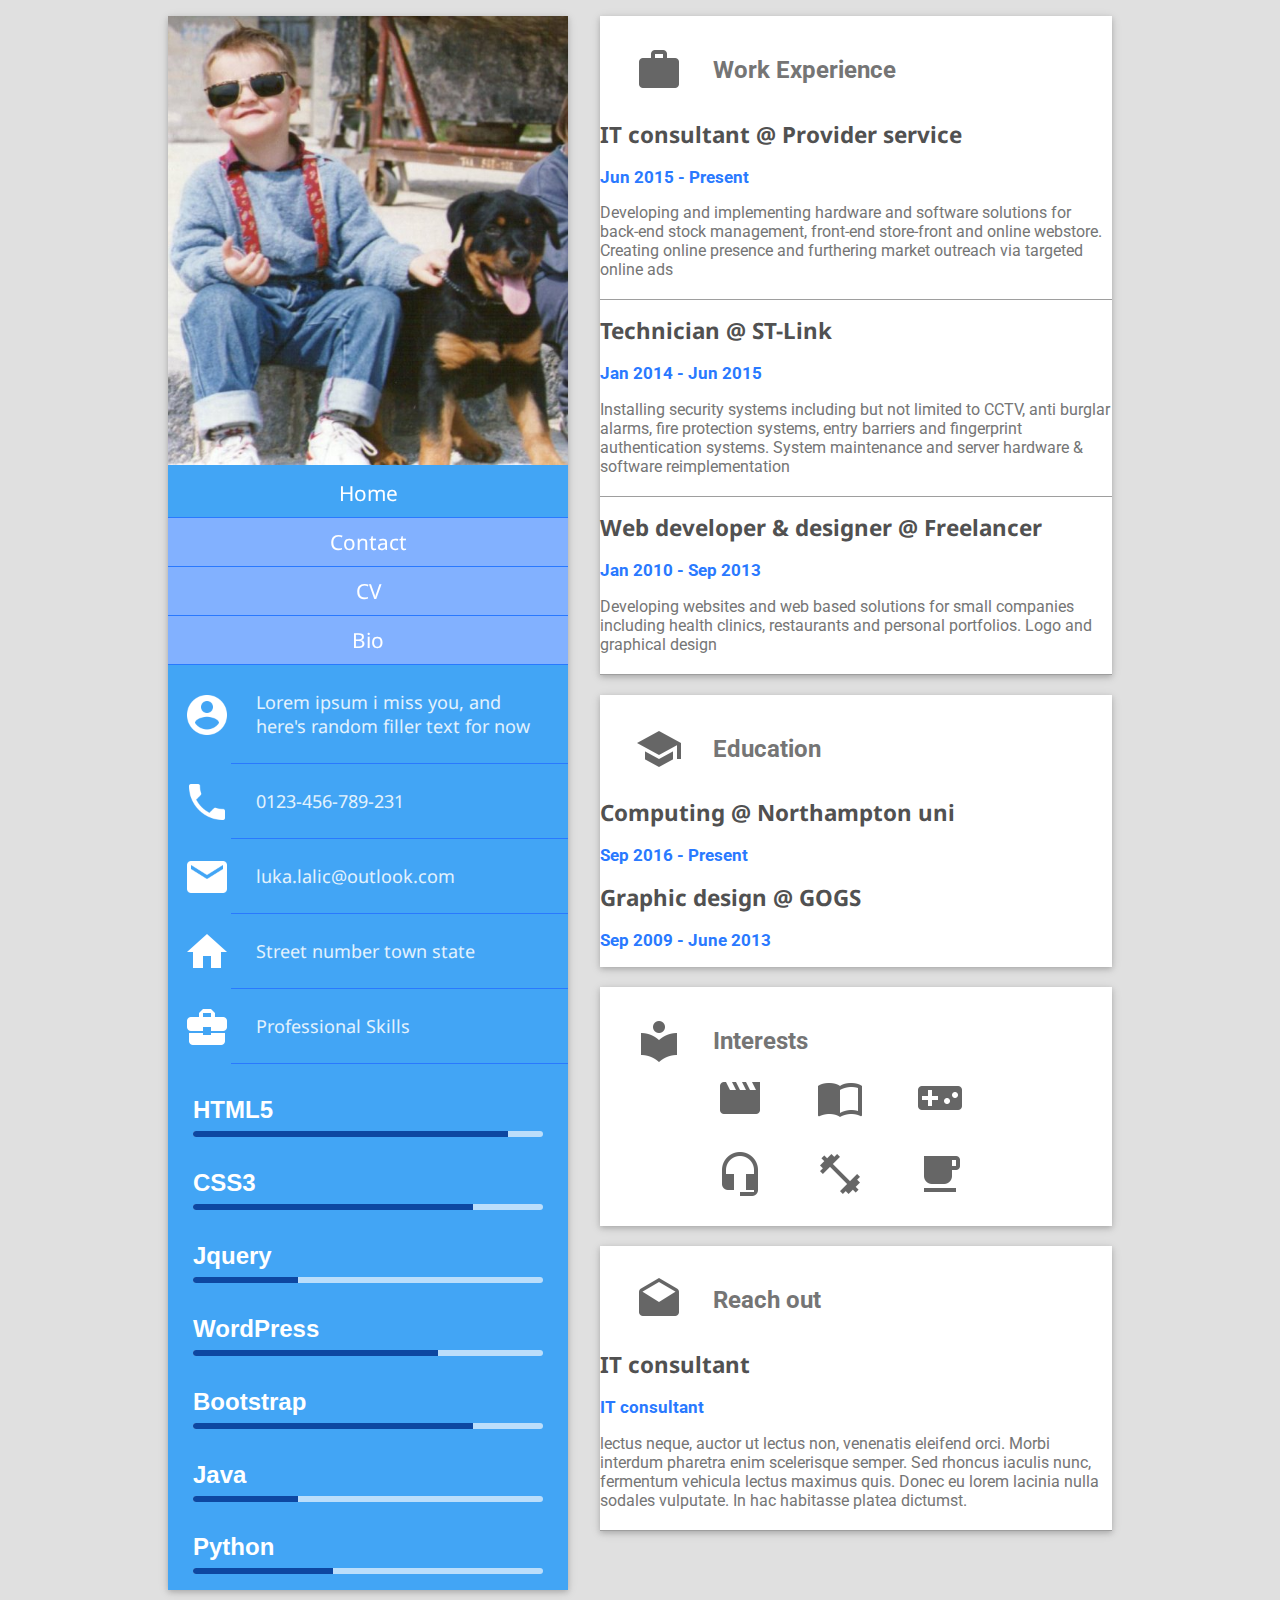
<file: index.html>
<!DOCTYPE html>
<html>

<head>
    <meta charset="utf-8">

    <title>cv</title>
    <link rel="stylesheet" href="css/master.css">
    <link href="https://fonts.googleapis.com/css?family=Noto+Sans|Roboto" rel="stylesheet">
</head>

<body>
    <!--<header>
    don't really need one
    </header>-->
    <div class="content">
        <div class="content_inner material blue_background">
            <img class="cover" src="images/cover2.jpg" alt="it is i">
            <nav>
                <ul class="nav-wrapper">
                    <li class="hvr-sweep-to-right" id="active"><a href="#">Home</a></li>
                    <li class="hvr-sweep-to-right"><a href="#">Contact</a></li>
                    <li class="hvr-sweep-to-right"><a href="#">CV</a></li>
                    <li class="hvr-sweep-to-right"><a href="#">Bio</a></li>
                </ul>
            </nav>
            <div class="subdiv">
                <img src="images/aboutme.png" alt="about me">
                <p>Lorem ipsum i miss you, and here's random filler text for now</p>

            </div>
            <div class="subdiv">
                <img src="images/contact.png" alt="contact number">
                <p>0123-456-789-231</p>
            </div>
            <div class="subdiv">
                <img src="images/mail.png" alt="e-mail">
                <p>luka.lalic@outlook.com</p>
            </div>
            <div class="subdiv">
                <img src="images/home.png" alt="adresss">
                <p>Street number town state</p>
            </div>
            <!--Skillbar--------------------------------------->
            <div class="subdiv">
                <img src="images/skills.png" alt="skills">
                <p id="borderless">Professional Skills</p>
            </div>
            <div class="barscontainer">
                <div class="progressBar">
                    <h4>HTML5</h4>
                    <div class="progressBarContainer">
                        <div class="progressBarValue value-90"></div>
                    </div>
                </div>
                <div class="progressBar">
                    <h4>CSS3</h4>
                    <div class="progressBarContainer">
                        <div class="progressBarValue value-80"></div>
                    </div>
                </div>
                <div class="progressBar">
                    <h4>Jquery</h4>
                    <div class="progressBarContainer">
                        <div class="progressBarValue value-30"></div>
                    </div>
                </div>
                <div class="progressBar">
                    <h4>WordPress</h4>
                    <div class="progressBarContainer">
                        <div class="progressBarValue value-70"></div>
                    </div>
                </div>
                <div class="progressBar">
                    <h4>Bootstrap</h4>
                    <div class="progressBarContainer">
                        <div class="progressBarValue value-80"></div>
                    </div>
                </div>
                <div class="progressBar">
                    <h4>Java</h4>
                    <div class="progressBarContainer">
                        <div class="progressBarValue value-30"></div>
                    </div>
                </div>
                <div class="progressBar">
                    <h4>Python</h4>
                    <div class="progressBarContainer">
                        <div class="progressBarValue value-40"></div>
                    </div>
                </div>
            </div>
        </div>
        <!--Skillbar end-------------------------------------->

        <!--Right part of the website--------------------------------------->
        <div class="content_outer">
            <div class="material">
                <div class="subdiv alignleft">
                    <img src="images/work.png" alt="work">
                    <h2>Work Experience</h2>
                </div>
                <div class="content_subdiv">
                    <div id="limiter">
                        <h1>IT consultant @ Provider service </h1>
                        <h3>Jun 2015 - Present</h3>
                        <p>
                            Developing and implementing hardware and software solutions for back-end stock management, front-end store-front and online webstore. Creating online presence and furthering market outreach via targeted online ads
                        </p>
                    </div>
                </div>
                <div class="content_subdiv">
                    <div id="limiter">
                        <h1>Technician @ ST-Link</h1>
                        <h3>Jan 2014 - Jun 2015</h3>
                        <p>
                            Installing security systems including but not limited to CCTV, anti burglar alarms, fire protection systems, entry barriers and fingerprint authentication systems. System maintenance and server hardware & software reimplementation
                        </p>
                    </div>
                </div>
                <div class="content_subdiv">
                    <div id="limiter">
                        <h1>Web developer & designer @ Freelancer</h1>
                        <h3>Jan 2010 - Sep 2013</h3>
                        <p id="borderless">
                            Developing websites and web based solutions for small companies including health clinics, restaurants and personal portfolios. Logo and graphical design
                        </p>
                    </div>
                </div>
            </div>
            <div class="seperator"></div>
            <div class="material">
                <div class="subdiv alignleft">
                    <img src="images/education.png" alt="education">
                    <h2>Education</h2>
                </div>
                <div class="content_subdiv alignleft_subheading">
                    <div id="limiter">
                        <h1>Computing @ Northampton uni</h1>
                        <h3>Sep 2016 - Present</h3>
                        <h1>Graphic design @ GOGS</h1>
                        <h3>Sep 2009 - June 2013</h3>
                    </div>
                </div>
            </div>
            <div class="seperator"></div>
            <div class="material">
                <div class="subdiv alignleft">
                    <img src="images/interests.png" alt="interests">
                    <h2>Interests</h2>
                </div>
                <div class="content_subdiv alignleft_subheading">
                    <div id="limiter" class="interests">
                        <img src="images/movies.png" alt="Movies" title="Movies">
                        <img src="images/books.png" alt="Books"title="Books">
                        <img src="images/gaming.png" alt="Gaming"title="Gaming">
                        <img src="images/music.png" alt="Music"title="Music">
                        <img src="images/gym.png" alt="gym"title="Gym">
                        <img src="images/coffee.png" alt="coffee"title="Coffee">
                    </div>
                </div>
            </div>
            <div class="seperator"></div>
            <div class="material">
                <div class="subdiv alignleft">
                    <img src="images/social.png" alt="social media">
                    <h2>Reach out</h2>
                </div>
                <div class="content_subdiv">
                    <div id="limiter">
                        <h1>IT consultant</h1>
                        <h3>IT consultant</h3>
                        <p id="borderless">
                            lectus neque, auctor ut lectus non, venenatis eleifend orci. Morbi interdum pharetra enim scelerisque semper. Sed rhoncus iaculis nunc, fermentum vehicula lectus maximus quis. Donec eu lorem lacinia nulla sodales vulputate. In hac habitasse platea dictumst.</p>
                    </div>
                </div>
            </div>

        </div>
    </div>
</body>

</html>
</file>
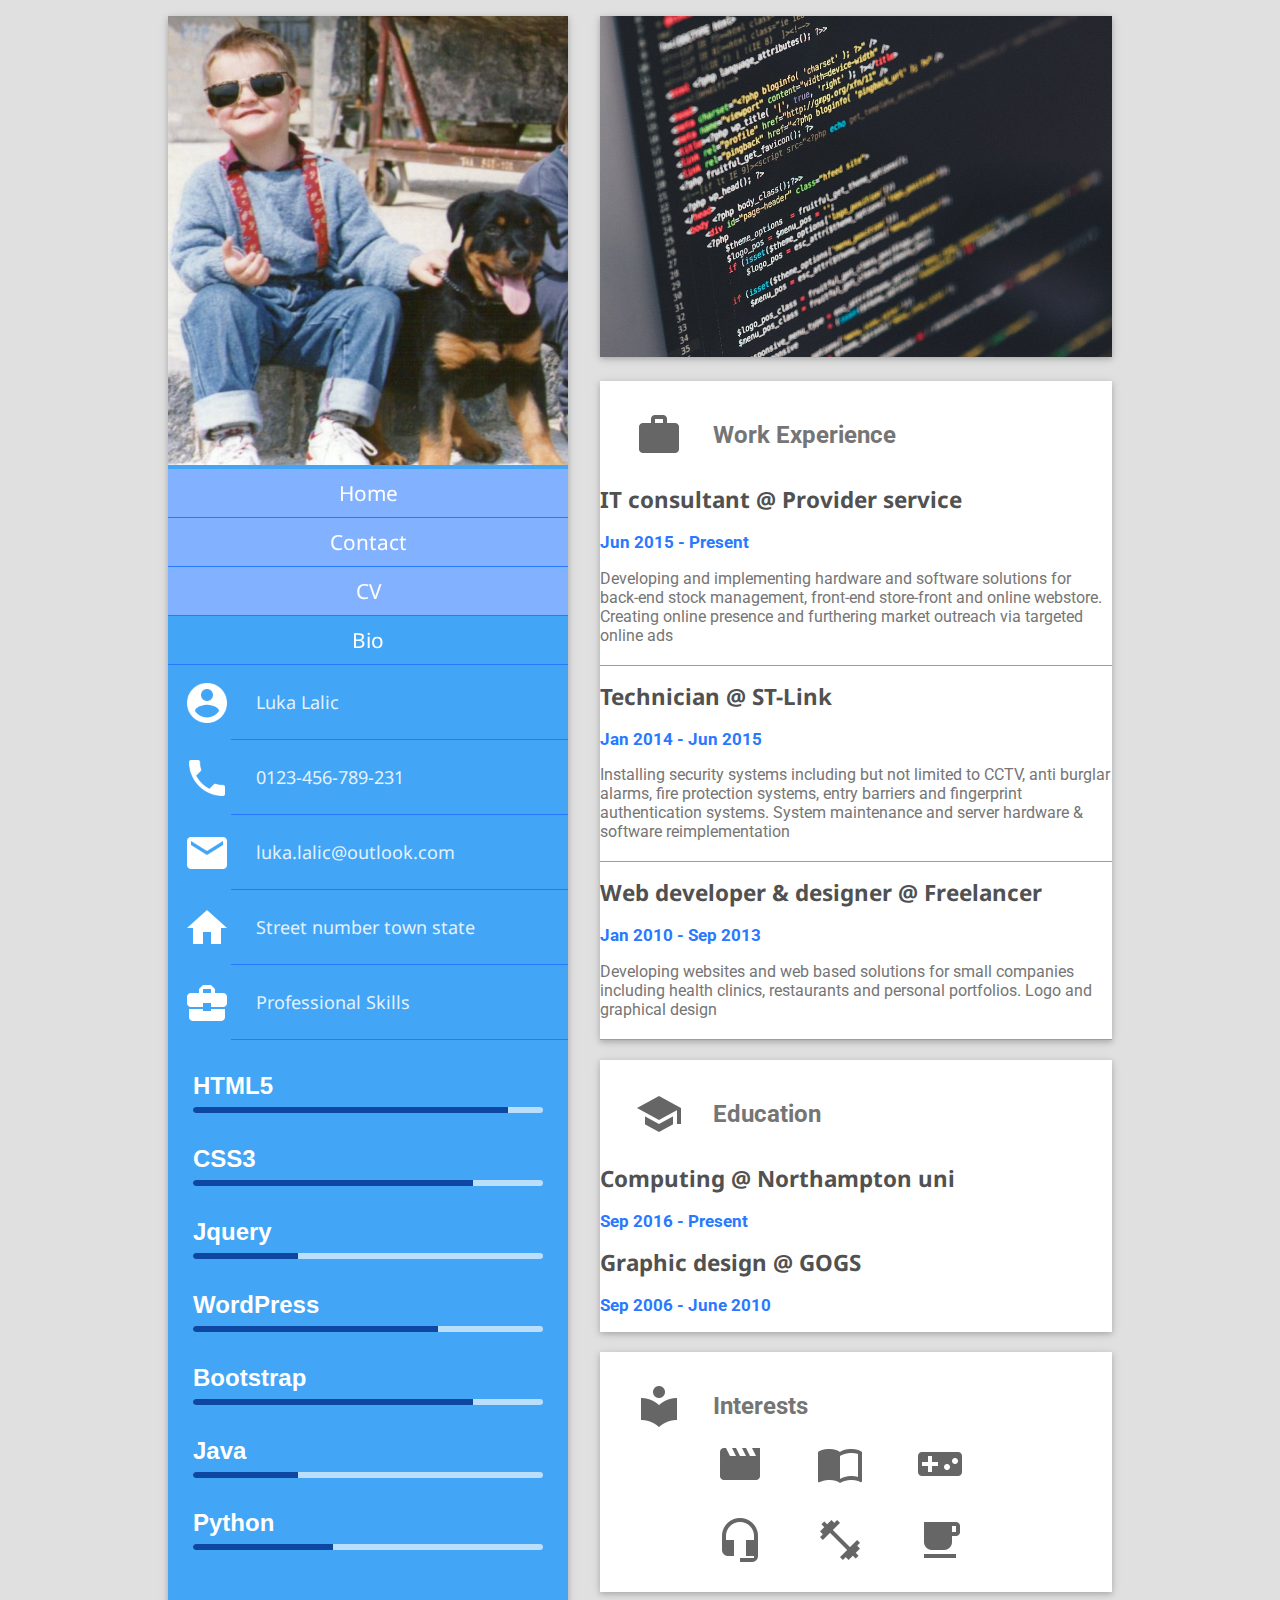
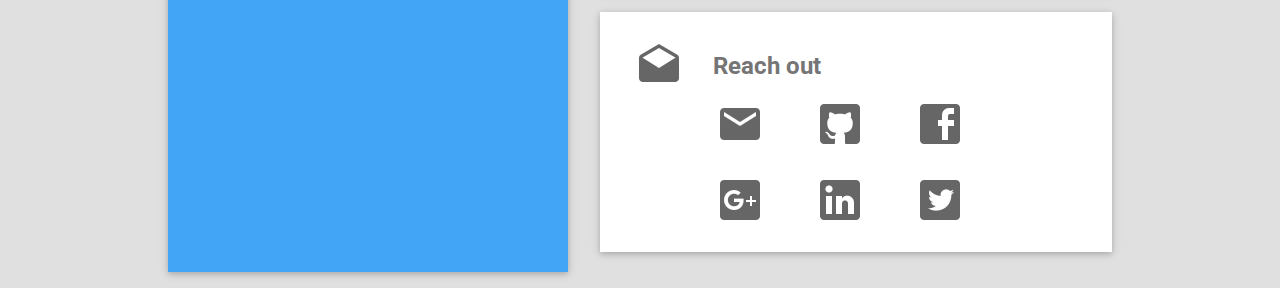
<file: bio.html>
<!DOCTYPE html>
<html>

<head>
    <meta charset="utf-8">

    <title>cv</title>
    <link rel="stylesheet" href="css/master.css">
    <link href="https://fonts.googleapis.com/css?family=Noto+Sans|Roboto" rel="stylesheet">
</head>

<body>
    <!--<header>
    don't really need one
    </header>-->
    <div class="content">
        <div class="content_inner material blue_background">
            <img class="cover" src="images/cover2.jpg" alt="it is i">
            <nav>
                <ul class="nav-wrapper">
                  <li class="hvr-sweep-to-right"><a href="index.html">Home</a></li>
                  <li class="hvr-sweep-to-right"><a href="contact.html">Contact</a></li>
                  <li class="hvr-sweep-to-right"><a href="cv.html">CV</a></li>
                  <li class="hvr-sweep-to-right" id="active"><a href="bio.html">Bio</a></li>
                </ul>
            </nav>
            <div class="subdiv">
                <img src="images/aboutme.png" alt="about me">
                <p id="me">Luka Lalic</p>

            </div>
            <div class="subdiv">
                <img src="images/contact.png" alt="contact number">
                <p>0123-456-789-231</p>
            </div>
            <div class="subdiv">
                <img src="images/mail.png" alt="e-mail">
                <p>luka.lalic@outlook.com</p>
            </div>
            <div class="subdiv">
                <img src="images/home.png" alt="adresss">
                <p>Street number town state</p>
            </div>
            <!--Skillbar--------------------------------------->
            <div class="subdiv">
                <img src="images/skills.png" alt="skills">
                <p id="borderless">Professional Skills</p>
            </div>
            <div class="barscontainer">
                <div class="progressBar">
                    <h4>HTML5</h4>
                    <div class="progressBarContainer">
                        <div class="progressBarValue value-90"></div>
                    </div>
                </div>
                <div class="progressBar">
                    <h4>CSS3</h4>
                    <div class="progressBarContainer">
                        <div class="progressBarValue value-80"></div>
                    </div>
                </div>
                <div class="progressBar">
                    <h4>Jquery</h4>
                    <div class="progressBarContainer">
                        <div class="progressBarValue value-30"></div>
                    </div>
                </div>
                <div class="progressBar">
                    <h4>WordPress</h4>
                    <div class="progressBarContainer">
                        <div class="progressBarValue value-70"></div>
                    </div>
                </div>
                <div class="progressBar">
                    <h4>Bootstrap</h4>
                    <div class="progressBarContainer">
                        <div class="progressBarValue value-80"></div>
                    </div>
                </div>
                <div class="progressBar">
                    <h4>Java</h4>
                    <div class="progressBarContainer">
                        <div class="progressBarValue value-30"></div>
                    </div>
                </div>
                <div class="progressBar">
                    <h4>Python</h4>
                    <div class="progressBarContainer">
                        <div class="progressBarValue value-40"></div>
                    </div>
                </div>
            </div>
        </div>
        <!--Skillbar end-------------------------------------->

        <!--Right part of the website--------------------------------------->
        <div class="content_outer">
            <img id="noformat" class="material" src="images/code_banner.jpg" alt="education">
            <div class="seperator"></div>
            <div class="material">
                <div class="subdiv alignleft">
                    <img src="images/work.png" alt="work">
                    <h2>Work Experience</h2>
                </div>
                <div class="content_subdiv">
                    <div id="limiter">
                        <h1>IT consultant @ Provider service </h1>
                        <h3>Jun 2015 - Present</h3>
                        <p>
                            Developing and implementing hardware and software solutions for back-end stock management, front-end store-front and online webstore. Creating online presence and furthering market outreach via targeted online ads
                        </p>
                    </div>
                </div>
                <div class="content_subdiv">
                    <div id="limiter">
                        <h1>Technician @ ST-Link</h1>
                        <h3>Jan 2014 - Jun 2015</h3>
                        <p>
                            Installing security systems including but not limited to CCTV, anti burglar alarms, fire protection systems, entry barriers and fingerprint authentication systems. System maintenance and server hardware & software reimplementation
                        </p>
                    </div>
                </div>
                <div class="content_subdiv">
                    <div id="limiter">
                        <h1>Web developer & designer @ Freelancer</h1>
                        <h3>Jan 2010 - Sep 2013</h3>
                        <p id="borderless">
                            Developing websites and web based solutions for small companies including health clinics, restaurants and personal portfolios. Logo and graphical design
                        </p>
                    </div>
                </div>
            </div>
            <div class="seperator"></div>
            <div class="material">
                <div class="subdiv alignleft">
                    <img src="images/education.png" alt="education">
                    <h2>Education</h2>
                </div>
                <div class="content_subdiv alignleft_subheading">
                    <div id="limiter">
                        <h1>Computing @ Northampton uni</h1>
                        <h3>Sep 2016 - Present</h3>
                        <h1>Graphic design @ GOGS</h1>
                        <h3>Sep 2006 - June 2010</h3>
                    </div>
                </div>
            </div>
            <div class="seperator"></div>
            <div class="material">
                <div class="subdiv alignleft">
                    <img src="images/interests.png" alt="interests">
                    <h2>Interests</h2>
                </div>
                <div class="content_subdiv alignleft_subheading">
                    <div id="limiter" class="interests">
                        <img src="images/movies.png" alt="Movies" title="Movies">
                        <img src="images/books.png" alt="Books"title="Books">
                        <img src="images/gaming.png" alt="Gaming"title="Gaming">
                        <img src="images/music.png" alt="Music"title="Music">
                        <img src="images/gym.png" alt="gym"title="Gym">
                        <img src="images/coffee.png" alt="coffee"title="Coffee">
                    </div>
                </div>
            </div>
            <div class="seperator"></div>
            <div class="material">
                <div class="subdiv alignleft">
                    <img src="images/social.png" alt="social media">
                    <h2>Reach out</h2>
                </div>
                <div class="content_subdiv alignleft_subheading">
                    <div id="limiter"class="interests">
                      <a href="contact.html"><img src="images/mail.png" alt="e-mail" title="Send me a mail"></a>
                      <a href="https://github.com/Kami1337"><img src="images/github-box.png" alt="Git" title="Github"></a>
                      <a href="http://facebook.com/profile.php?=73322363"><img src="images/facebook-box.png" alt="Facebook"title="Facebook"></a>
                      <a href="#Who_even_uses_this"><img src="images/google-plus-box.png" alt="G+"title="G+"></a>
                      <a href="https://www.linkedin.com/#"> <img src="images/linkedin-box.png" alt="Linkedin"title="Linkedin"></a>
                      <a href="https://twitter.com/"><img src="images/twitter-box.png" alt="Twitter" title="Twitter"></a>
                    </div>
                </div>
            </div>
        </div>
    </div>
</body>

</html>
</file>
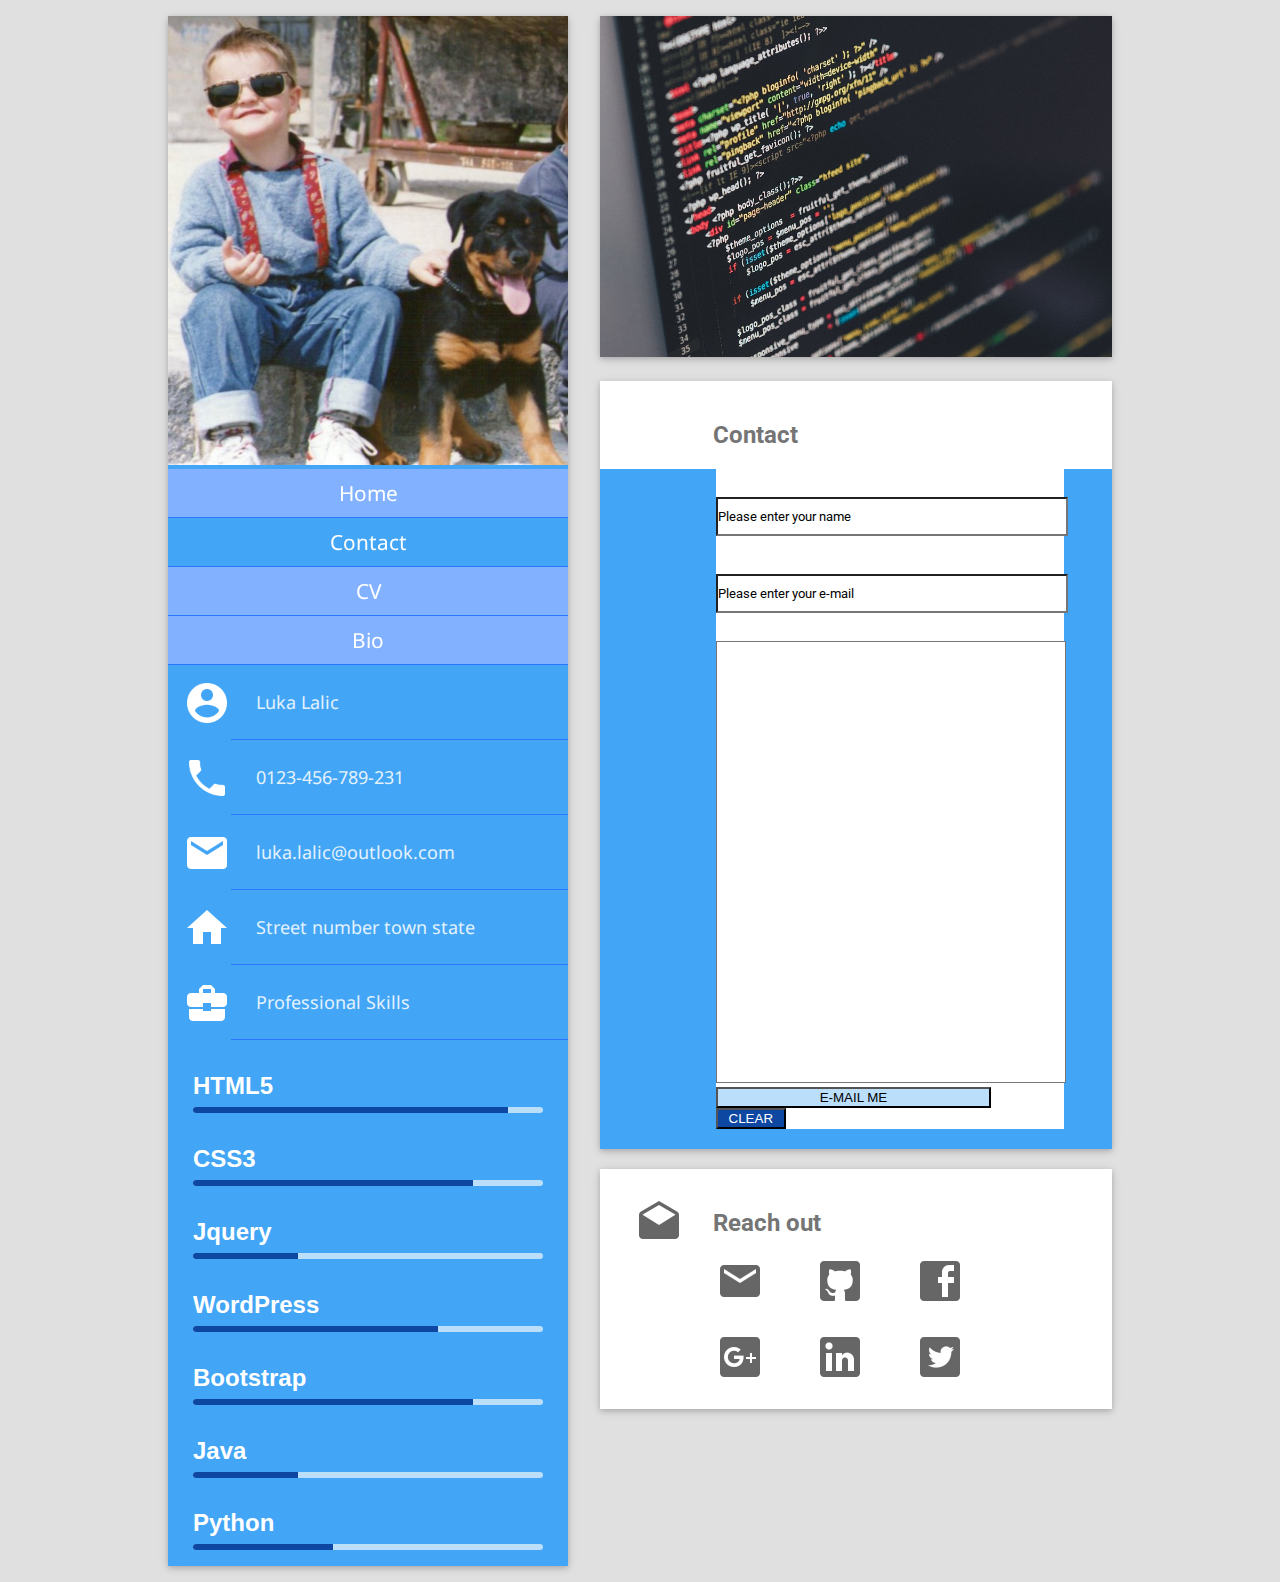
<file: contact.html>
<!DOCTYPE html>
<html>

<head>
    <meta charset="utf-8">

    <title>cv</title>
    <link rel="stylesheet" href="css/master.css">
    <link href="https://fonts.googleapis.com/css?family=Noto+Sans|Roboto" rel="stylesheet">
</head>

<body>
    <!--<header>
    don't really need one
    </header>-->
    <div class="content">
        <div class="content_inner material blue_background">
            <img class="cover" src="images/cover2.jpg" alt="it is i">
            <nav>
                <ul class="nav-wrapper">
                  <li class="hvr-sweep-to-right"><a href="index.html">Home</a></li>
                  <li class="hvr-sweep-to-right" id="active"><a href="contact.html">Contact</a></li>
                  <li class="hvr-sweep-to-right"><a href="cv.html">CV</a></li>
                  <li class="hvr-sweep-to-right"><a href="bio.html">Bio</a></li>
                </ul>
            </nav>
            <div class="subdiv">
                <img src="images/aboutme.png" alt="about me">
                <p id="me">Luka Lalic</p>

            </div>
            <div class="subdiv">
                <img src="images/contact.png" alt="contact number">
                <p>0123-456-789-231</p>
            </div>
            <div class="subdiv">
                <img src="images/mail.png" alt="e-mail">
                <p>luka.lalic@outlook.com</p>
            </div>
            <div class="subdiv">
                <img src="images/home.png" alt="adresss">
                <p>Street number town state</p>
            </div>
            <!--Skillbar--------------------------------------->
            <div class="subdiv">
                <img src="images/skills.png" alt="skills">
                <p id="borderless">Professional Skills</p>
            </div>
            <div class="barscontainer">
                <div class="progressBar">
                    <h4>HTML5</h4>
                    <div class="progressBarContainer">
                        <div class="progressBarValue value-90"></div>
                    </div>
                </div>
                <div class="progressBar">
                    <h4>CSS3</h4>
                    <div class="progressBarContainer">
                        <div class="progressBarValue value-80"></div>
                    </div>
                </div>
                <div class="progressBar">
                    <h4>Jquery</h4>
                    <div class="progressBarContainer">
                        <div class="progressBarValue value-30"></div>
                    </div>
                </div>
                <div class="progressBar">
                    <h4>WordPress</h4>
                    <div class="progressBarContainer">
                        <div class="progressBarValue value-70"></div>
                    </div>
                </div>
                <div class="progressBar">
                    <h4>Bootstrap</h4>
                    <div class="progressBarContainer">
                        <div class="progressBarValue value-80"></div>
                    </div>
                </div>
                <div class="progressBar">
                    <h4>Java</h4>
                    <div class="progressBarContainer">
                        <div class="progressBarValue value-30"></div>
                    </div>
                </div>
                <div class="progressBar">
                    <h4>Python</h4>
                    <div class="progressBarContainer">
                        <div class="progressBarValue value-40"></div>
                    </div>
                </div>
            </div>
        </div>
        <!--Skillbar end-------------------------------------->

        <!--Right part of the website--------------------------------------->
        <div class="content_outer">
            <img id="noformat" class="material" src="images/code_banner.jpg" alt="education">
            <div class="seperator"></div>
            <div class="material">
                <div class="subdiv alignleft" id="contact_form">
                    <img src="images/mail.png" id="contact_img" alt="contact">
                    <h2 id="contact_form">Contact</h2>
                </div>
                <div id="contact_form_wrapper">
                    <div id="contact_form">
                      <form method="post" action="mailto:nospam@please.com" id="contact_form">
                          Name:<br>
                          <input type="text" name="name" value="Please enter your name">
                          e-mail:<br>
                          <input type="text" name="email" value="Please enter your e-mail">
                          Your message<br>
                          <textarea id="textform"></textarea>
                          <input type="submit" id="button" value="E-MAIL ME">
                          <input type="reset" id="button" value="CLEAR">
                        </form>
                    </div>
                </div>
            </div>
            <div class="seperator"></div>
            <div class="material">
                <div class="subdiv alignleft">
                    <img src="images/social.png" alt="social media">
                    <h2>Reach out</h2>
                </div>
                <div class="content_subdiv alignleft_subheading">
                    <div id="limiter"class="interests">
                      <a href="contact.html"><img src="images/mail.png" alt="e-mail" title="Send me a mail"></a>
                      <a href="https://github.com/Kami1337"><img src="images/github-box.png" alt="Git" title="Github"></a>
                      <a href="http://facebook.com/profile.php?=73322363"><img src="images/facebook-box.png" alt="Facebook"title="Facebook"></a>
                      <a href="#Who_even_uses_this"><img src="images/google-plus-box.png" alt="G+"title="G+"></a>
                      <a href="https://www.linkedin.com/#"> <img src="images/linkedin-box.png" alt="Linkedin"title="Linkedin"></a>
                      <a href="https://twitter.com/"><img src="images/twitter-box.png" alt="Twitter" title="Twitter"></a>
                    </div>
                </div>
            </div>
        </div>
    </div>
</body>

</html>
</file>
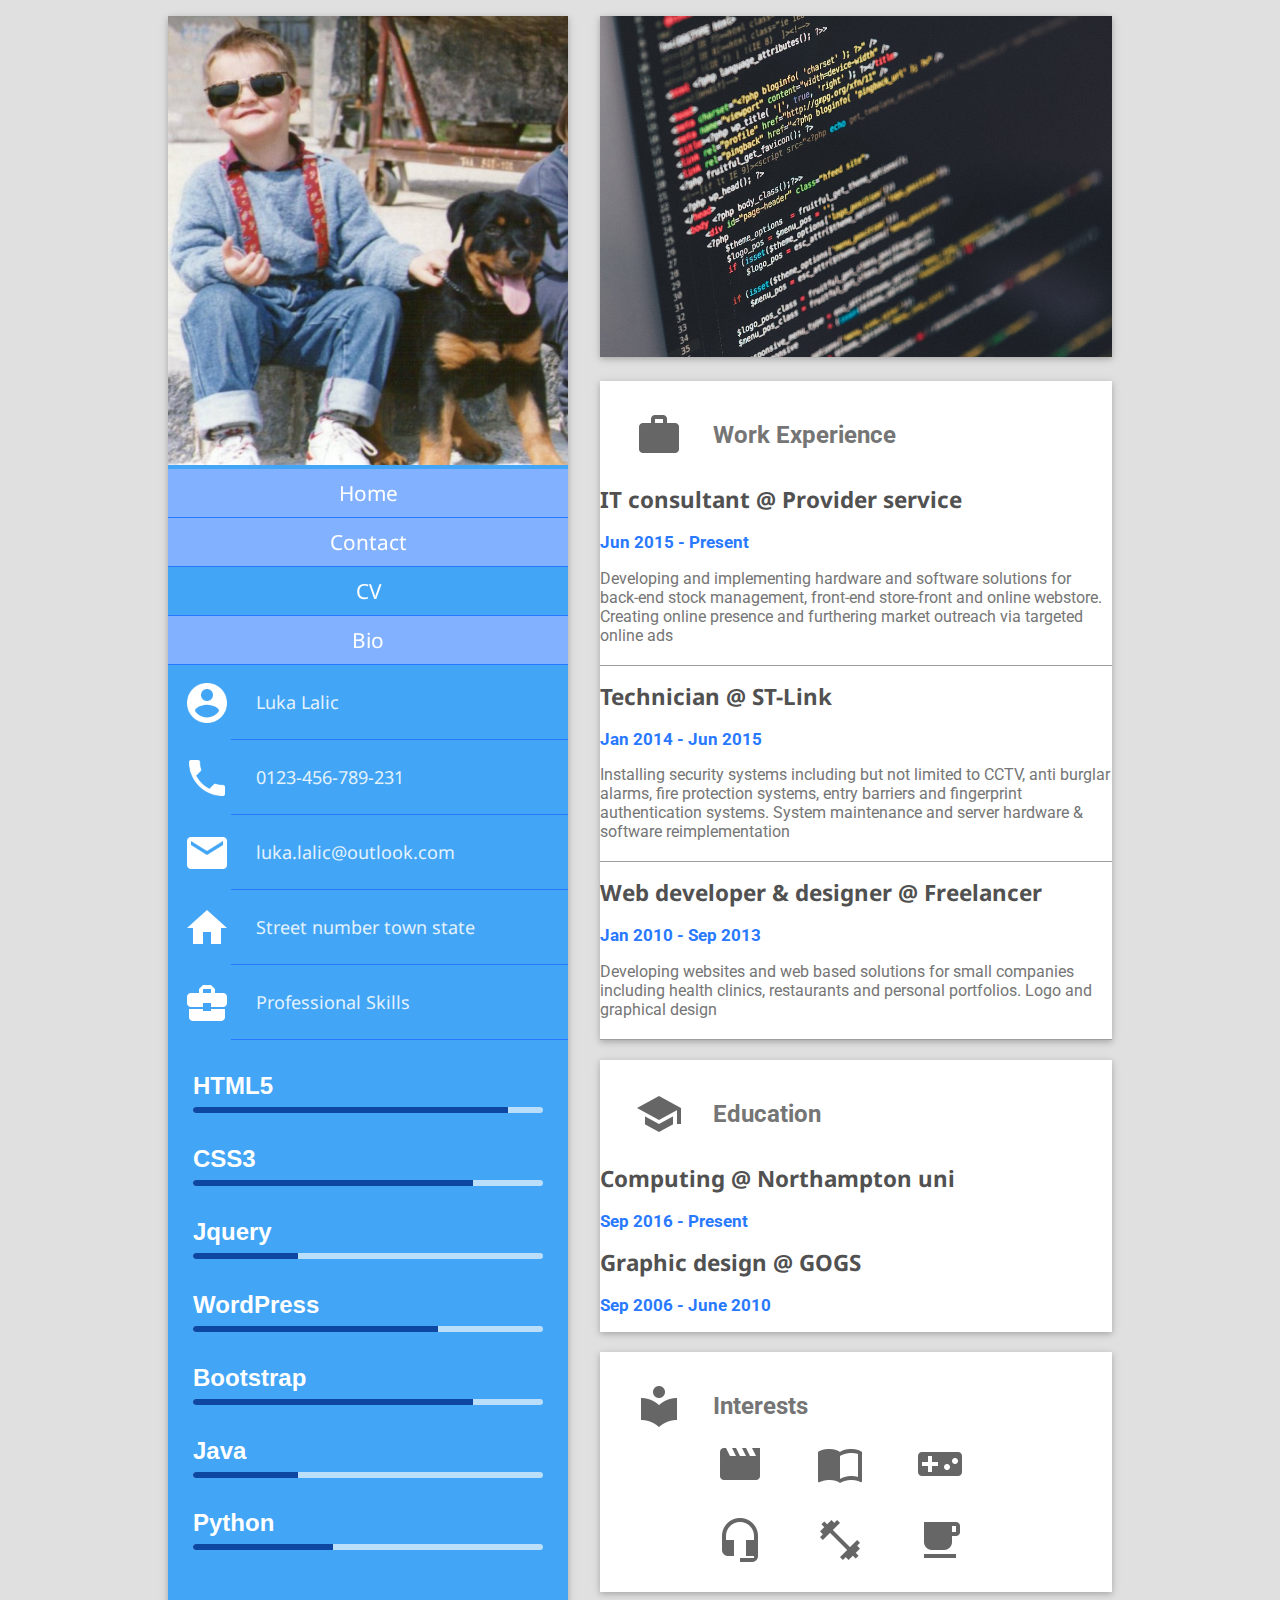
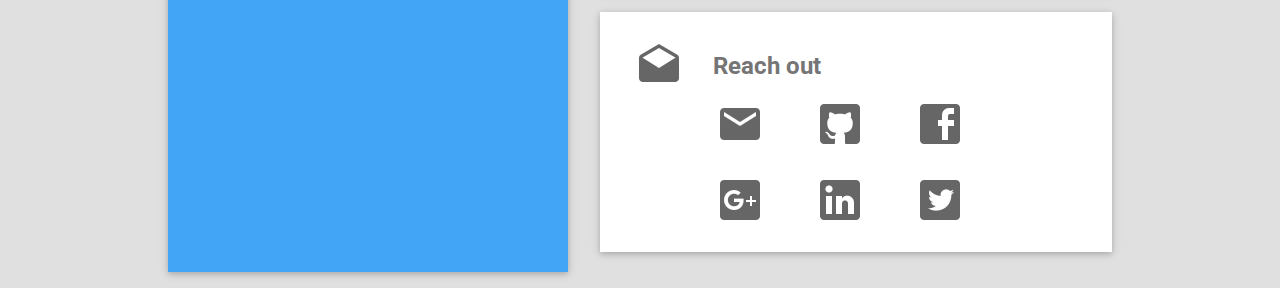
<file: cv.html>
<!DOCTYPE html>
<html>

<head>
    <meta charset="utf-8">

    <title>cv</title>
    <link rel="stylesheet" href="css/master.css">
    <link href="https://fonts.googleapis.com/css?family=Noto+Sans|Roboto" rel="stylesheet">
</head>

<body>
    <!--<header>
    don't really need one
    </header>-->
    <div class="content">
        <div class="content_inner material blue_background">
            <img class="cover" src="images/cover2.jpg" alt="it is i">
            <nav>
                <ul class="nav-wrapper">
                  <li class="hvr-sweep-to-right"><a href="index.html">Home</a></li>
                  <li class="hvr-sweep-to-right"><a href="contact.html">Contact</a></li>
                  <li class="hvr-sweep-to-right" id="active"><a href="cv.html">CV</a></li>
                  <li class="hvr-sweep-to-right"><a href="bio.html">Bio</a></li>
                </ul>
            </nav>
            <div class="subdiv">
                <img src="images/aboutme.png" alt="about me">
                <p id="me">Luka Lalic</p>

            </div>
            <div class="subdiv">
                <img src="images/contact.png" alt="contact number">
                <p>0123-456-789-231</p>
            </div>
            <div class="subdiv">
                <img src="images/mail.png" alt="e-mail">
                <p>luka.lalic@outlook.com</p>
            </div>
            <div class="subdiv">
                <img src="images/home.png" alt="adresss">
                <p>Street number town state</p>
            </div>
            <!--Skillbar--------------------------------------->
            <div class="subdiv">
                <img src="images/skills.png" alt="skills">
                <p id="borderless">Professional Skills</p>
            </div>
            <div class="barscontainer">
                <div class="progressBar">
                    <h4>HTML5</h4>
                    <div class="progressBarContainer">
                        <div class="progressBarValue value-90"></div>
                    </div>
                </div>
                <div class="progressBar">
                    <h4>CSS3</h4>
                    <div class="progressBarContainer">
                        <div class="progressBarValue value-80"></div>
                    </div>
                </div>
                <div class="progressBar">
                    <h4>Jquery</h4>
                    <div class="progressBarContainer">
                        <div class="progressBarValue value-30"></div>
                    </div>
                </div>
                <div class="progressBar">
                    <h4>WordPress</h4>
                    <div class="progressBarContainer">
                        <div class="progressBarValue value-70"></div>
                    </div>
                </div>
                <div class="progressBar">
                    <h4>Bootstrap</h4>
                    <div class="progressBarContainer">
                        <div class="progressBarValue value-80"></div>
                    </div>
                </div>
                <div class="progressBar">
                    <h4>Java</h4>
                    <div class="progressBarContainer">
                        <div class="progressBarValue value-30"></div>
                    </div>
                </div>
                <div class="progressBar">
                    <h4>Python</h4>
                    <div class="progressBarContainer">
                        <div class="progressBarValue value-40"></div>
                    </div>
                </div>
            </div>
        </div>
        <!--Skillbar end-------------------------------------->

        <!--Right part of the website--------------------------------------->
        <div class="content_outer">
            <img id="noformat" class="material" src="images/code_banner.jpg" alt="education">
            <div class="seperator"></div>
            <div class="material">
                <div class="subdiv alignleft">
                    <img src="images/work.png" alt="work">
                    <h2>Work Experience</h2>
                </div>
                <div class="content_subdiv">
                    <div id="limiter">
                        <h1>IT consultant @ Provider service </h1>
                        <h3>Jun 2015 - Present</h3>
                        <p>
                            Developing and implementing hardware and software solutions for back-end stock management, front-end store-front and online webstore. Creating online presence and furthering market outreach via targeted online ads
                        </p>
                    </div>
                </div>
                <div class="content_subdiv">
                    <div id="limiter">
                        <h1>Technician @ ST-Link</h1>
                        <h3>Jan 2014 - Jun 2015</h3>
                        <p>
                            Installing security systems including but not limited to CCTV, anti burglar alarms, fire protection systems, entry barriers and fingerprint authentication systems. System maintenance and server hardware & software reimplementation
                        </p>
                    </div>
                </div>
                <div class="content_subdiv">
                    <div id="limiter">
                        <h1>Web developer & designer @ Freelancer</h1>
                        <h3>Jan 2010 - Sep 2013</h3>
                        <p id="borderless">
                            Developing websites and web based solutions for small companies including health clinics, restaurants and personal portfolios. Logo and graphical design
                        </p>
                    </div>
                </div>
            </div>
            <div class="seperator"></div>
            <div class="material">
                <div class="subdiv alignleft">
                    <img src="images/education.png" alt="education">
                    <h2>Education</h2>
                </div>
                <div class="content_subdiv alignleft_subheading">
                    <div id="limiter">
                        <h1>Computing @ Northampton uni</h1>
                        <h3>Sep 2016 - Present</h3>
                        <h1>Graphic design @ GOGS</h1>
                        <h3>Sep 2006 - June 2010</h3>
                    </div>
                </div>
            </div>
            <div class="seperator"></div>
            <div class="material">
                <div class="subdiv alignleft">
                    <img src="images/interests.png" alt="interests">
                    <h2>Interests</h2>
                </div>
                <div class="content_subdiv alignleft_subheading">
                    <div id="limiter" class="interests">
                        <img src="images/movies.png" alt="Movies" title="Movies">
                        <img src="images/books.png" alt="Books"title="Books">
                        <img src="images/gaming.png" alt="Gaming"title="Gaming">
                        <img src="images/music.png" alt="Music"title="Music">
                        <img src="images/gym.png" alt="gym"title="Gym">
                        <img src="images/coffee.png" alt="coffee"title="Coffee">
                    </div>
                </div>
            </div>
            <div class="seperator"></div>
            <div class="material">
                <div class="subdiv alignleft">
                    <img src="images/social.png" alt="social media">
                    <h2>Reach out</h2>
                </div>
                <div class="content_subdiv alignleft_subheading">
                    <div id="limiter"class="interests">
                      <a href="contact.html"><img src="images/mail.png" alt="e-mail" title="Send me a mail"></a>
                      <a href="https://github.com/Kami1337"><img src="images/github-box.png" alt="Git" title="Github"></a>
                      <a href="http://facebook.com/profile.php?=73322363"><img src="images/facebook-box.png" alt="Facebook"title="Facebook"></a>
                      <a href="#Who_even_uses_this"><img src="images/google-plus-box.png" alt="G+"title="G+"></a>
                      <a href="https://www.linkedin.com/#"> <img src="images/linkedin-box.png" alt="Linkedin"title="Linkedin"></a>
                      <a href="https://twitter.com/"><img src="images/twitter-box.png" alt="Twitter" title="Twitter"></a>
                    </div>
                </div>
            </div>
        </div>
    </div>
</body>

</html>
</file>
<file: css/master.css>
/*Contents:
1-Colour pallete                -12
2-Global css                    -30
3-Navigation css                -62
4-Left part of page css         -105
5-Right part of page css        -214
6-text css                      -307
7-Images css                    -343
8-Animations css                -390
9-Media querries                -428
10-Forms css                    -445
-1-COLOUR pallete

#e3f2fd blue lighten-5
#bbdefb blue lighten-4
#90caf9 blue lighten-3
#64b5f6 blue lighten-2
#42a5f5 blue lighten-1
#2196f3 blue
#1e88e5 blue darken-1
#1976d2 blue darken-2
#1565c0 blue darken-3
#0d47a1 blue darken-4
#82b1ff blue accent-1
#448aff blue accent-2
#2979ff blue accent-3
#2962ff blue accent-4
--I really want to use Sass :((

-2-GlOBAL css-*/

body {
    background-color: #E0E0E0;
    padding: 0;
    margin: 0;
}

.content {
    /*-Main container*/
    display: flex;
    flex-direction: row;
    flex-wrap: wrap;
    flex-flow: row wrap;
    justify-content: center;
    max-width: 100%;
    min-width: 100%;
}

.material {
    /* that fancy shadow around divs in material design */
    box-shadow: 0px 2px 5px 0px rgba(0, 0, 0, 0.16), 0px 2px 10px 0px rgba(0, 0, 0, 0.12);
    padding: 0px;
    margin-bottom: 20px;
}

.borderless {
    /*-CSS for removing border global rule on P elements if required */
    border-bottom: none !important;
}


/*-3-NAVIGATION css*/

nav {
    padding: 0px;
    margin: 0px;
}

.nav-wrapper {
    display: flex;
    flex-direction: row;
    flex-wrap: wrap;
    flex-flow: row wrap;
    justify-content: space-around;
    max-width: 100%;
    margin: 0px;
    padding: 0px;
}

.nav-wrapper li {
    width: 100%;
    text-align: center;
    font-family: 'Noto Sans', sans-serif;
    background-color: #82b1ff;
    color: white;
    font-size: 1.3em;
    border-bottom: solid 1px #2979ff;
}

.nav-wrapper a {
    /*---Makes entire li element clickable */
    display: inline-block;
    padding: 10px 0px 10px 0px;
    width: 100%;
    text-decoration: none;
    color: white;
}

#active {
    /*css for active button*/
    background-color: #42a5f5;
}


/*-4-LEFT part of PAGE css*/

.content_inner {
    /*left side menu css*/
    max-width: 25%;
    padding: 0px;
    min-width: 25em;
    margin: 1em;
    background-color: #42a5f5
}

.content_subdiv {
    /*left side menu css*/
    display: flex;
    flex-direction: row;
    justify-content: center;
    align-content: space-between;
    background-color: #42a5f5;
    padding: 0px;
    margin: 0px;
    max-width: 100%;
}

.subdiv {
    /*left side menu css*/
    display: flex;
    flex-direction: row;
    justify-content: center;
    align-content: space-between;
    background-color: #42a5f5;
    padding: 0px;
    max-width: 100%;
}

.subdiv div {
    /*all divs nested within subdiv class get their very own border! */
    border-bottom: solid 1px #9E9E9E;
}

.content_inner p {
    /*left side page text css*/
    border-bottom: solid 1px #2979ff;
    color: #e3f2fd;
    font-size: 18px;
    font-family: 'Noto Sans', sans-serif;
}

/*Bars css*/

.barscontainer {
    /* Main container for bars section on left part of page*/
    padding: 0px;
    max-width: 350px;
    min-width: 150px;
    margin: 0 auto;
}

.barscontainer h4 {
    /*css for h4 elements within barscontainer class*/
    font-size: 1.5em;
    font-family: 'Noto', sans-serif;
    margin-bottom: 7px;
    color: white;
}

.progressBarContainer {
    /*css for bar container*/
    width: 100%;
    max-width: 350px;
    height: 6px;
    background: #bbdefb;
    overflow: hidden;
    /*hides extra height if progressbarvalue isn't same value*/
    border-radius: 5px;
    margin-bottom: 1em;
}

.progressBarValue {
    /*css for bar applied to all values */
    height: 6px;
    background: #0d47a1;
}

/* css values for bar width, removed unused ones */

.value-30 {
    width: 30%;
}

.value-40 {
    width: 40%;
}

.value-70 {
    width: 70%;
}

.value-80 {
    width: 80%;
}

.value-90 {
    width: 90%;
}

.value-100 {
    width: 100%;
}

/*-5-RIGHT side of PAGE css*/

.content_outer {
    /*right side page container*/
    max-width: 40%;
    padding: 0px;
    min-width: 25em;
    margin: 1em;
}

.content_outer p {
    /*right side page container text css*/
    padding-left: 7.25em;
    padding-right: 3em;
    max-width: 100%;
    border-bottom: solid 1px #9E9E9E;
    color: #757575;
    text-align: left;
    max-width: 100%;
}

.content_outer div {
    /*all divs nested in right side of page*/
    background: #FFFFFF;
    max-width: 100%;
}

.alignleft {
    /*segment titles css*/
    justify-content: flex-start;
    align-content: space-around;
    padding-left: 20px;
    padding-top: 20px;
}

.alignleft_subheading {
    /*subheading segment titles css*/
    justify-content: flex-start;
    align-content: space-around;
}

.subdiv div {
    /*-All divs within subdiv class get following background colour-*/
    background-color: #42a5f5
}

.content_subdiv p {
    /*css rule for all p elements nested within content_subdiv*/
    border-bottom: solid 1px #9E9E9E;
    color: #757575;
    text-align: left;
    max-width: 100%;
}

.traits{
    padding-bottom: 1em;
}

.traits li {
    /*-CSS for li elements within traits class*/
    color: #757575;
    text-align: left;
    max-width: 100%;
    margin: 0;
    font-family: 'Roboto', sans-serif;
    padding-bottom: 1em;
}

.content_subdiv h1 {
    /*heading css*/
    color: #515151;
    text-align: left;
    max-width: 100%;
    font-family: 'Noto Sans', sans-serif;
    font-size: 1.4em;
}

.content_subdiv h3 {
    /*sub-heading css*/
    color: #2979ff;
    text-align: left;
    max-width: 100%;
    font-family: 'Roboto', sans-serif;
    font-size: 1.05em;
}

.limiter {
    /*-Sets padding for parent limiter div */
    padding-left: 7.25em;
    padding-right: 3em;
    max-width: 100%
}

/*-6-text css-*/

p {
    /*-global css for P elements */
    margin: auto;
    padding: 0px;
    max-width: 100%;
    min-width: 30%;
    font-family: 'Roboto', sans-serif;
}

li {
    /*removes bulletpoints applied by default */
    list-style: none;
}

.subdiv h2 {
    /*title css*/
    font-family: 'Roboto', sans-serif;
    color: #757575;
}

.subdiv p {
    /*css for all p elements within subdiv class*/
    width: 100%;
    text-align: left;
    padding: 25px;
}

.content_subdiv p {
    /*css for text on right side of page*/
    width: 100%;
    text-align: left;
    padding: 0px 0px 20px 0px;
}

/*-7-IMAGES css-*/

.cover {
    /*banner images css*/
    max-width: 100%;
    max-height: 100%;
}

.subdiv img {
    /*all icons/images within subdiv class get these css rules applied */
    max-width: 48px;
    max-height: 48px;
    align-self: center;
    padding-left: 15px;
    filter: invert(1);
    /*inverts colours */
}

.content_outer img {
    /* css for all images on right part of page*/
    filter: invert(40%);
    padding-right: 30px;
}

.interests {
    /*wrapper for icons in interests div*/
    justify-content: space-around;
    margin: auto;
    padding-left: 7.25em;
    padding-right: 3em;
}

.interests img {
    /*css for all images within interests*/
    max-width: 48px;
    max-height: 48px;
    padding: 0px 48px 24px 0px;
}

#noformat {
    /*removes filter applied by content_outer class img rule*/
    max-width: 100%;
    max-height: 100%;
    filter: none;
    padding: 0;
}

/*-8-CSS Animations*/

/* Sweep To Right -taken from hover.css library */

.hvr-sweep-to-right {
    display: inline-block;
    vertical-align: middle;
    transform: perspective(1px) translateZ(0);
    box-shadow: 0 0 1px transparent;
    position: relative;
    transition-property: color;
    transition-duration: 0.3s;
}

.hvr-sweep-to-right:before {
    content: "";
    position: absolute;
    z-index: -1;
    top: 0;
    left: 0;
    right: 0;
    bottom: 0;
    background: #42a5f5;
    transform: scaleX(0);
    transform-origin: 0 50%;
    transition-property: transform;
    transition-duration: 0.3s;
    transition-timing-function: ease-out;
}

.hvr-sweep-to-right:hover, .hvr-sweep-to-right:focus, .hvr-sweep-to-right:active {
    color: white;
}

.hvr-sweep-to-right:hover:before, .hvr-sweep-to-right:focus:before, .hvr-sweep-to-right:active:before {
    transform: scaleX(1);
}

/*-9-Media querries*/

@media only screen and (max-width: 880px) {
    #noformat {
        /*Removes banners on mobile displays*/
        display: none;
    }
    #textform {
        /*Cuts height of contact form */
        height: 150px;
    }
    #button {
        /*positions buttons on text form in rows instead of collumns */
        width: 100%;
    }
}

/*-10-Forms css*/

input[type=text] {
    /*Input  fields for mail & name css*/
    max-width: 100%;
    background-color: white;
    width: 100%;
    padding: 10px 0px 10px 0px;
    font-family: 'Roboto', sans-serif;
    font-size: 0.8em;
    margin-top: 10px;
    margin-bottom: 10px;
}

textarea {
    /*Text area css*/
    max-width: 100%;
    background-color: white;
    width: 100%;
    font-family: 'Roboto', sans-serif;
    resize: none;
    text-align: justify;
    height: 440px;
    font-size: 0.8em;
    padding: 0px;
    margin: 0px;
}

#submit-button, #clear-button{
    /*Css for both buttons in contact form*/
    border: none;
    padding: 10px;
    margin: 0px 0px;
    cursor: pointer;
    font-family: 'Roboto', sans-serif;
    text-align: center;
    font-size: 0.8em;
    border-radius: 2px;
}

input[type=button], input[type=submit] {
    /*css for submit buton*/
    background-color: #bbdefb;
    color: black;
    width: 79%;
}

input[type=reset] {
    /*css for reset button*/
    background-color: #0d47a1;
    color: white;
    width: 20%;
}

.contact_form {
    /*css for contact form*/
    background-color: #42a5f5 !important;
    font-family: 'Roboto', sans-serif;
    color: white !important;
    text-align: justify;
    max-width: 100%;
    font-size: 1.2em;
}

#contact_form_wrapper {
    /*contact form wrapper css*/
    padding-left: 7.25em;
    padding-right: 3em;
    background-color: #42a5f5;
    padding-bottom: 20px;
    color: white;
}

#contact_img {
    /*contact image css filter invert for icon*/
    filter: invert(1);
}
</file>
